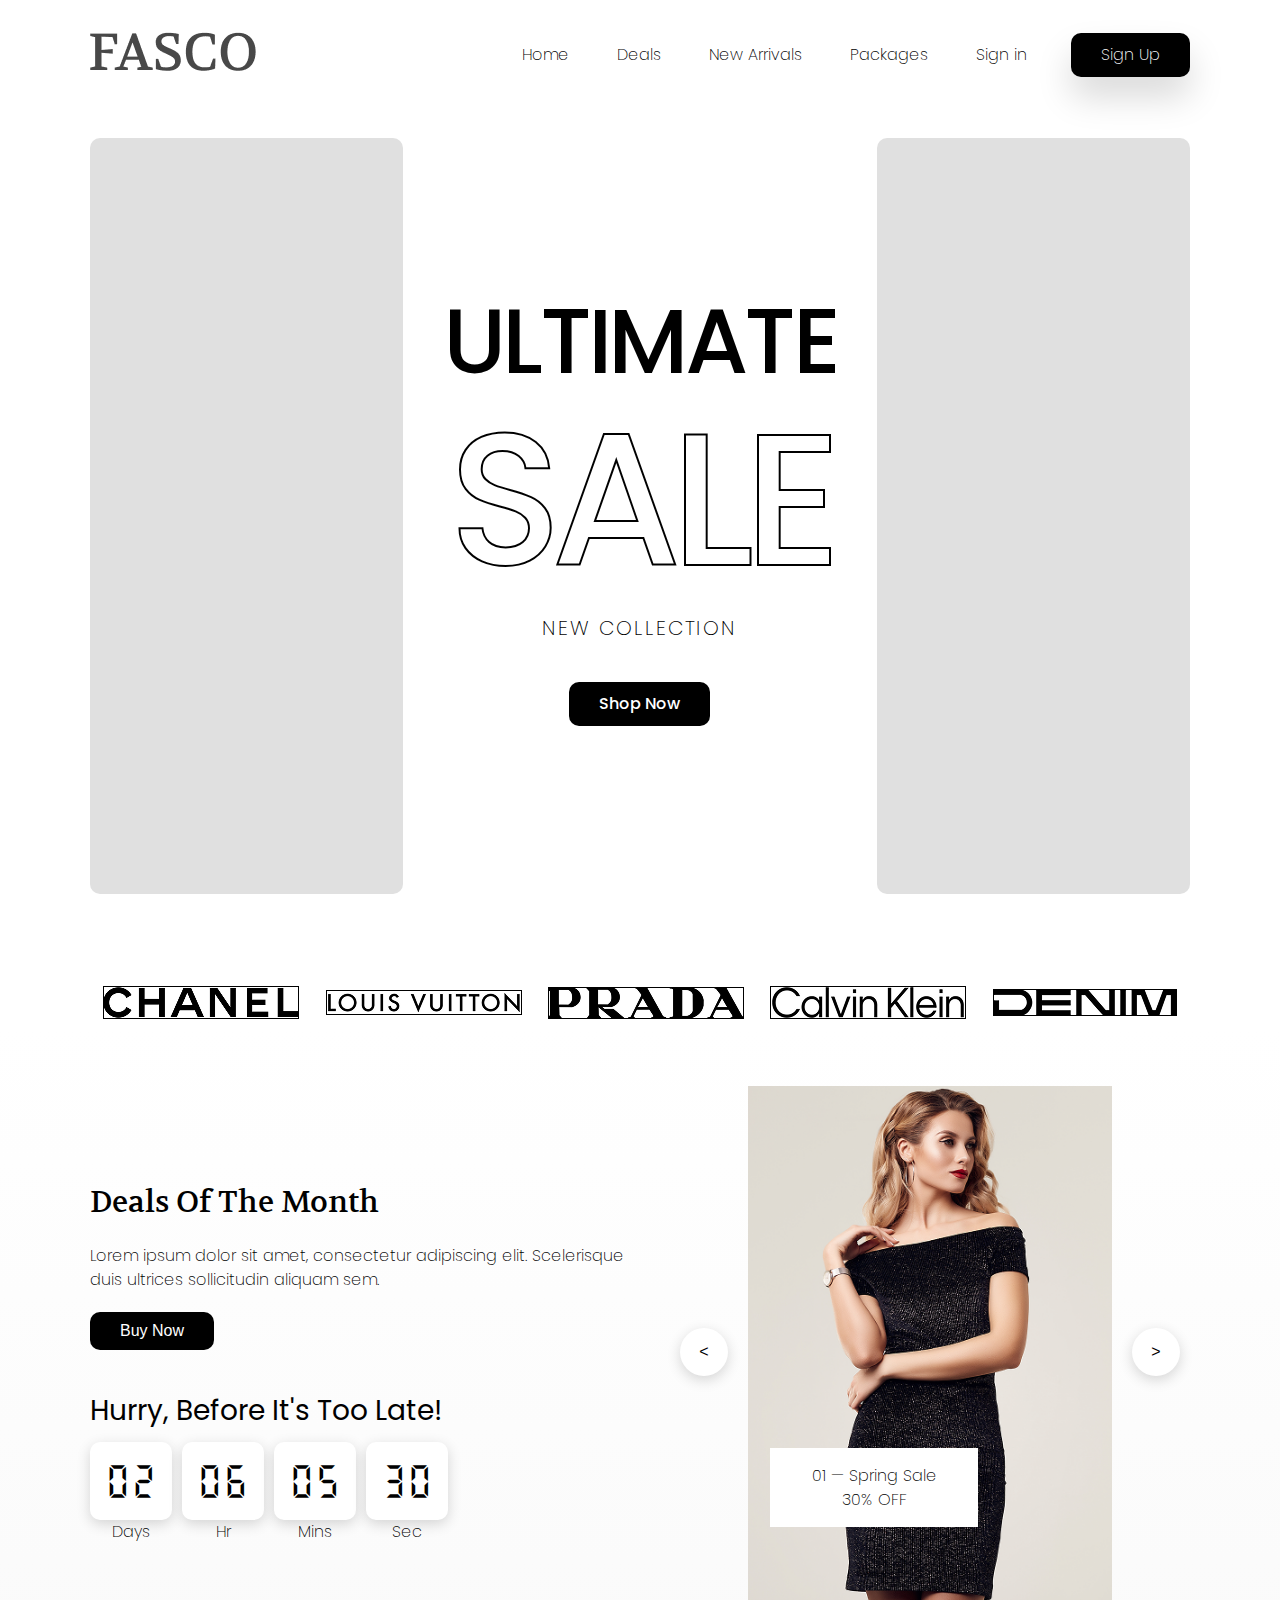
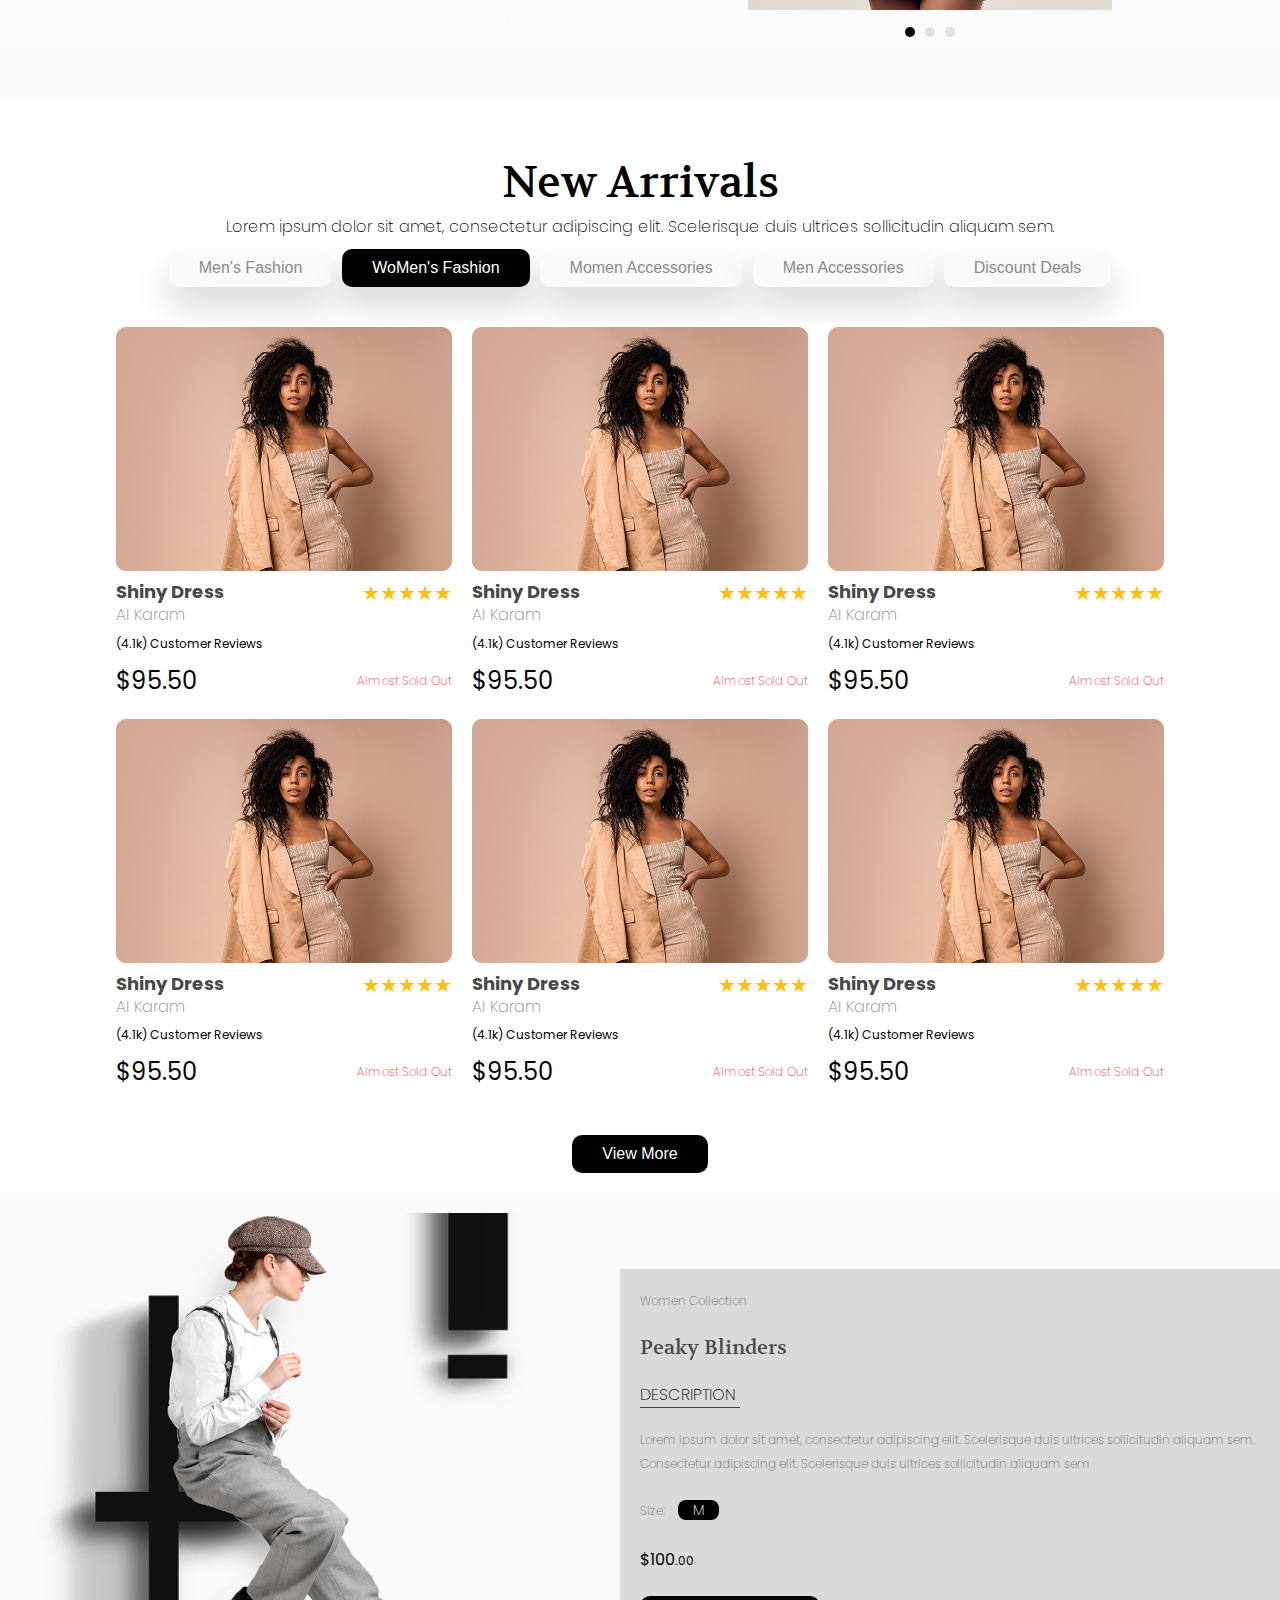
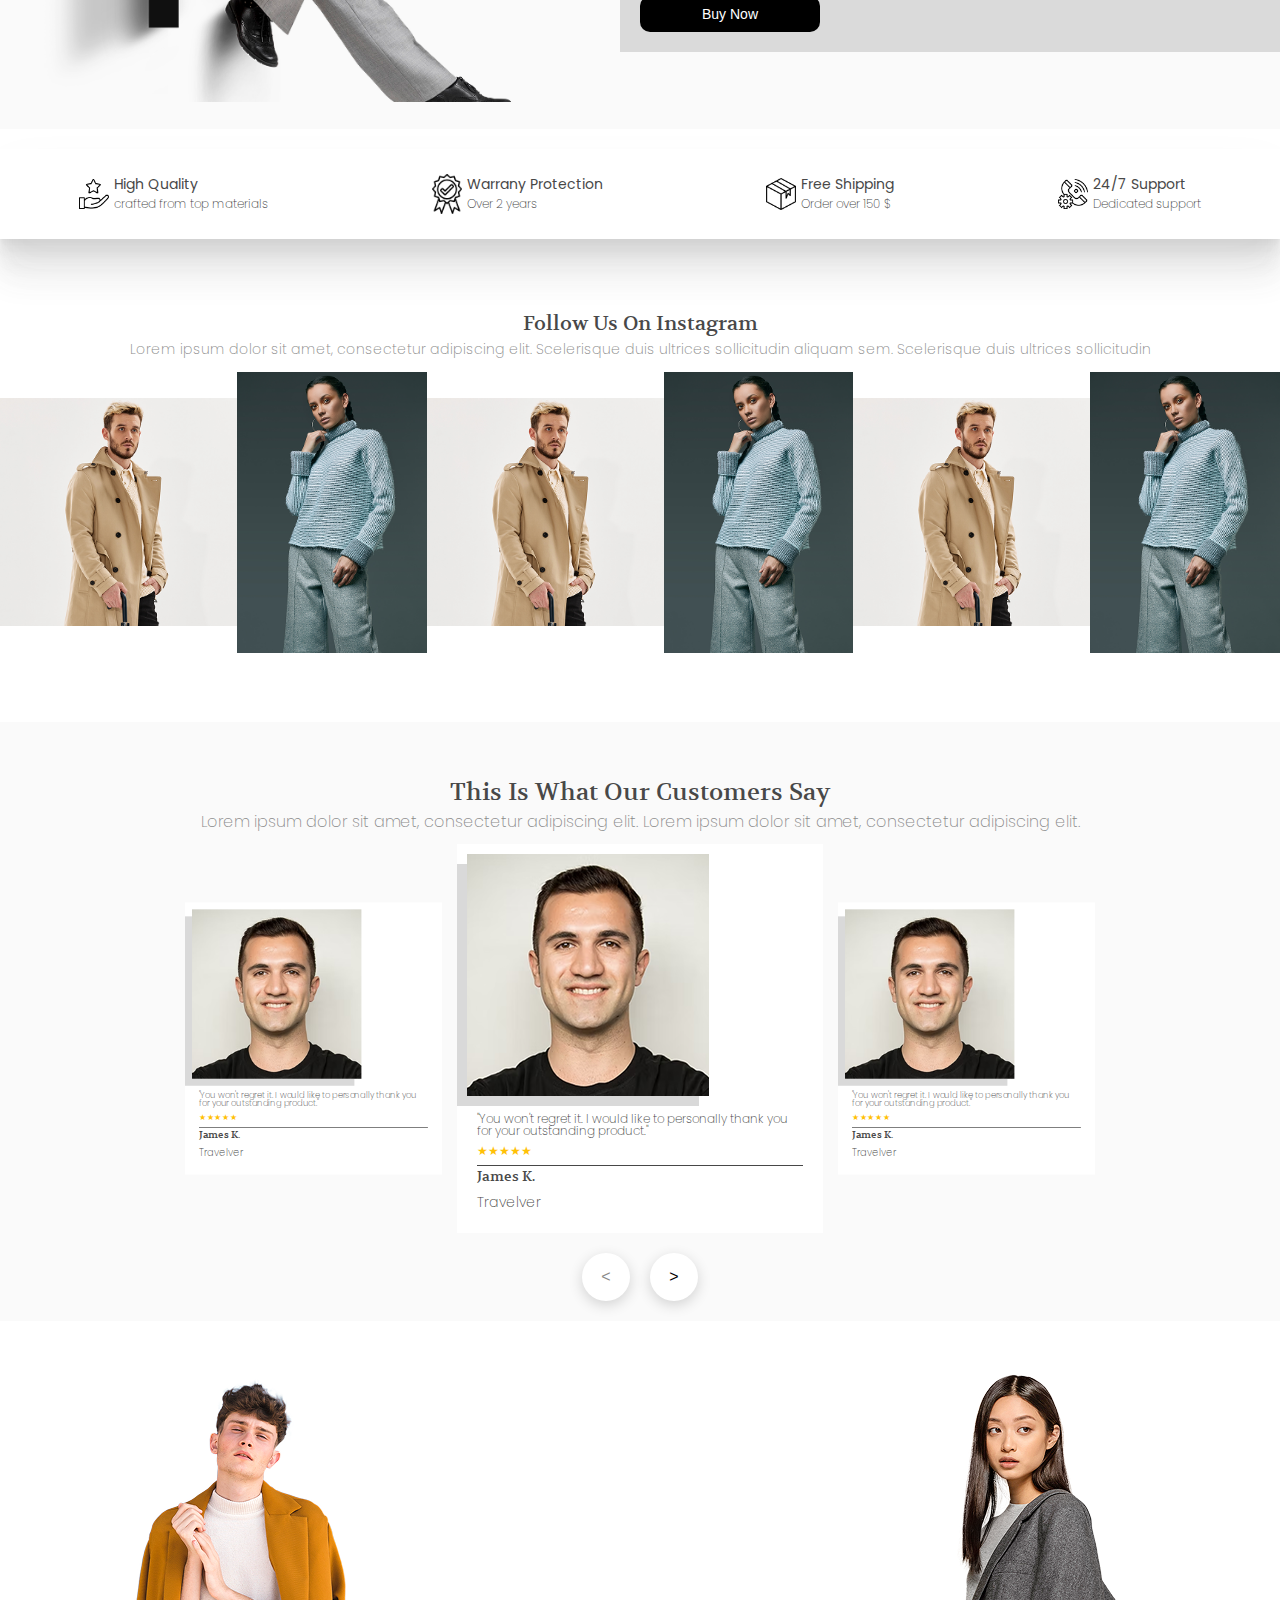
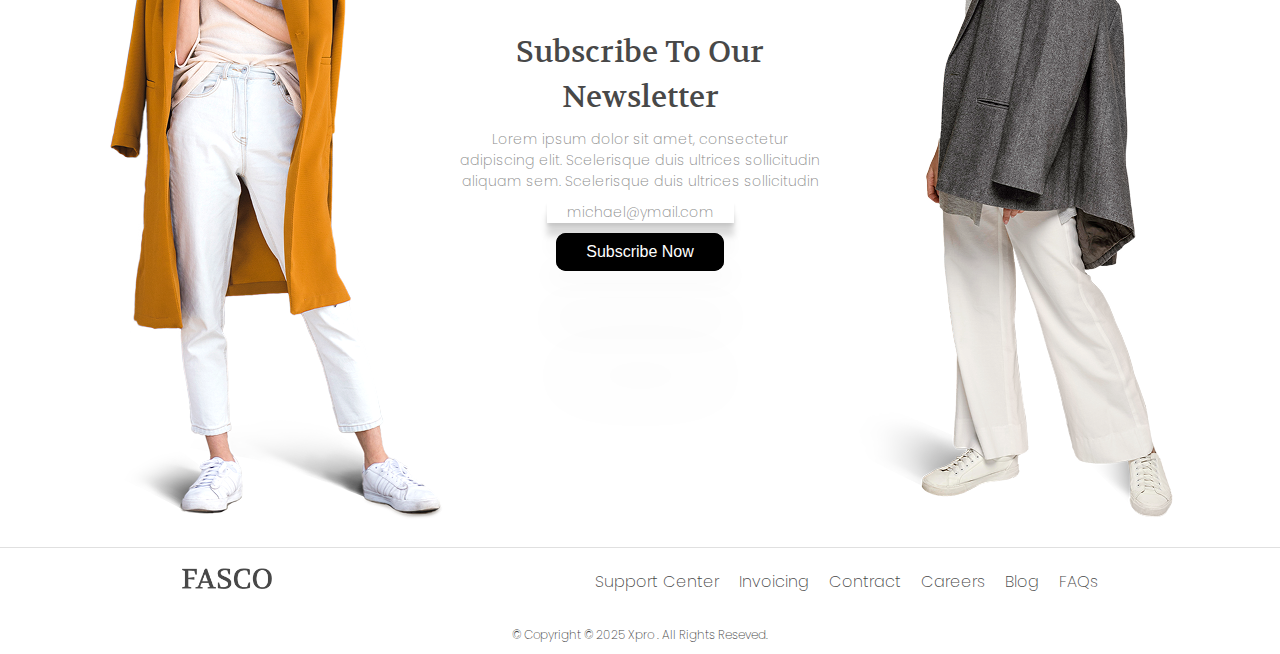
<file: index.html>
<!DOCTYPE html>
<html lang="en">
  <head>
    <meta charset="UTF-8" />
    <meta name="viewport" content="width=device-width, initial-scale=1.0" />
    <link rel="stylesheet" href="css/reset.css" />
    <link rel="stylesheet" href="css/base.css" />
    <link rel="stylesheet" href="css/index.css" />
    <link rel="preconnect" href="https://fonts.googleapis.com" />
    <link rel="preconnect" href="https://fonts.gstatic.com" crossorigin />
    <link
      href="https://fonts.googleapis.com/css2?family=Poppins:ital,wght@0,100;0,200;0,300;0,400;0,500;0,600;0,700;0,800;0,900;1,100;1,200;1,300;1,400;1,500;1,600;1,700;1,800;1,900&family=Volkhov:ital,wght@0,400;0,700;1,400;1,700&display=swap"
      rel="stylesheet"
    />
    <title>FASCO</title>
  </head>
  <body>
    <header>
      <div class="container">
        <nav aria-label="Main Navigation">
          <div class="logo">
            <a href="index.html">
              <picture>
                <!-- Small screens (up to 760px) -->
                <source
                  srcset="images/FASCO-small.png"
                  media="(max-width: 760px)"
                />

                <!-- Large screens-->
                <img src="images/FASCO.png" alt="FASCO Logo" />
              </picture>
            </a>
          </div>

          <ul>
            <li><a href="#home-section">Home</a></li>
            <li><a href="#deals-section">Deals</a></li>
            <li><a href="#new-arrivals-section">New Arrivals</a></li>
            <li><a href="#slide-section">Packages</a></li>
            <li><a href="sign-in.html">Sign in</a></li>
            <li><a href="index.html" class="sign-up">Sign Up</a></li>
          </ul>
        </nav>
      </div>
    </header>
    <main>
      <!-- Hero Section -->
      <section class="home-section" id="home-section">
        <div class="container hero">
          <div class="hero-image">
            <img src="images/hero-1.png" alt="Hero Image 1" />
          </div>
          <div class="hero-content">
            <img src="images/hero-3.png" alt="Hero Image 3" />
            <h1>ULTIMATE</h1>
            <h2>SALE</h2>
            <p>NEW COLLECTION</p>
            <a href="shop.html"> Shop Now </a>
            <img src="images/hero-4.png" alt="Hero Image 4" />
          </div>
          <div class="hero-image">
            <img src="images/hero-2.png" alt="Hero Image 2" />
          </div>
        </div>
      </section>

      <!-- Brand Logos Section -->
      <div class="container brand-logos">
        <div class="logo-item">
          <picture>
            <source
              srcset="images/brand-logo-1-small.png"
              media="(max-width: 760px)"
            />
            <img src="images/brand-logo-1.png" alt="Chanel Logo" />
          </picture>
        </div>
        <div class="logo-item">
          <picture>
            <source
              srcset="images/brand-logo-2-small.png"
              media="(max-width: 760px)"
            />
            <img src="images/brand-logo-2.png" alt="Louis Vuitton Logo" />
          </picture>
        </div>
        <div class="logo-item">
          <picture>
            <source
              srcset="images/brand-logo-3-small.png"
              media="(max-width: 760px)"
            />
            <img src="images/brand-logo-3.png" alt="Prada Logo" />
          </picture>
        </div>
        <div class="logo-item">
          <picture>
            <source
              srcset="images/brand-logo-4-small.png"
              media="(max-width: 760px)"
            />
            <img src="images/brand-logo-4.png" alt="Calvin Klein Logo" />
          </picture>
        </div>
        <div class="logo-item">
          <picture>
            <source
              srcset="images/brand-logo-5-small.png"
              media="(max-width: 760px)"
            />
            <img src="images/brand-logo-5.png" alt="Denim Logo" />
          </picture>
        </div>
      </div>

      <!-- Deals Section -->
      <section class="deals-section" id="deals-section">
        <div class="container deals">
          <div class="deal-content">
            <h2>Deals Of The Month</h2>
            <p>
              Lorem ipsum dolor sit amet, consectetur adipiscing elit.
              Scelerisque duis ultrices sollicitudin aliquam sem.
            </p>
            <button aria-label="Buy Now">Buy Now</button>
            <div class="countdown">
              <h3>Hurry, Before It's Too Late!</h3>
              <div class="time-units">
                <div class="time-unit">
                  <div><p>02</p></div>
                  <p>Days</p>
                </div>
                <div class="time-unit">
                  <div><p>06</p></div>
                  <p>Hr</p>
                </div>
                <div class="time-unit">
                  <div><p>05</p></div>
                  <p>Mins</p>
                </div>
                <div class="time-unit">
                  <div><p>30</p></div>
                  <p>Sec</p>
                </div>
              </div>
            </div>
          </div>
          <div class="deals-slide-show">
            <div class="deal-images">
              <button class="arrows" aria-label="Previous Deal">&lt;</button>
              <div class="deal-image">
                <picture>
                  <source
                    srcset="images/deals-1-small.png"
                    media="(max-width: 760px)"
                  />
                  <img src="images/deals-1.png" alt="Deal 1" />
                </picture>

                <div class="deal-discount">
                  <p>01 — Spring Sale</p>
                  <p>30% OFF</p>
                </div>
              </div>
              <button class="arrows" aria-label="Next Deal">&gt;</button>
            </div>
            <div class="radio-buttons">
              <input type="radio" name="deal" id="deal1" checked />
              <label for="deal1"></label>
              <input type="radio" name="deal" id="deal2" />
              <label for="deal2"></label>
              <input type="radio" name="deal" id="deal3" />
              <label for="deal3"></label>
            </div>
          </div>
        </div>
      </section>

      <!-- New Arrivals Section -->
      <section class="new-arrivals-section" id="new-arrivals-section">
        <div class="container arrivals">
          <div class="arrival-title">
            <h2>New Arrivals</h2>
            <p>
              Lorem ipsum dolor sit amet, consectetur adipiscing elit.
              Scelerisque duis ultrices sollicitudin aliquam sem.
            </p>
          </div>

          <div class="arrival-categories">
            <button class="category">Men's Fashion</button>
            <button class="category">WoMen's Fashion</button>
            <button class="category">Momen Accessories</button>
            <button class="category">Men Accessories</button>
            <button class="category">Discount Deals</button>
          </div>
          <div class="arrival-cards">
            <div class="arrival-card">
              <img src="images/arrival-1.png" alt="Arrival 1" />
              <div class="arrival-info">
                <div class="arrival-product">
                  <div>
                    <p class="product-name">Shiny Dress</p>
                    <p class="brand-name">AI Karam</p>
                  </div>
                  <div class="star-rating">
                    <span>★★★★★</span>
                  </div>
                </div>
                <p class="reviews">(4.1k) Customer Reviews</p>
                <div class="arrival-price">
                  <p class="price">$95.50</p>
                  <p class="stock-state">Almost Sold Out</p>
                </div>
              </div>
            </div>

            <div class="arrival-card">
              <img src="images/arrival-1.png" alt="Arrival 1" />
              <div class="arrival-info">
                <div class="arrival-product">
                  <div>
                    <p class="product-name">Shiny Dress</p>
                    <p class="brand-name">AI Karam</p>
                  </div>
                  <div class="star-rating">
                    <span>★★★★★</span>
                  </div>
                </div>
                <p class="reviews">(4.1k) Customer Reviews</p>
                <div class="arrival-price">
                  <p class="price">$95.50</p>
                  <p class="stock-state">Almost Sold Out</p>
                </div>
              </div>
            </div>

            <div class="arrival-card">
              <img src="images/arrival-1.png" alt="Arrival 1" />
              <div class="arrival-info">
                <div class="arrival-product">
                  <div>
                    <p class="product-name">Shiny Dress</p>
                    <p class="brand-name">AI Karam</p>
                  </div>
                  <div class="star-rating">
                    <span>★★★★★</span>
                  </div>
                </div>
                <p class="reviews">(4.1k) Customer Reviews</p>
                <div class="arrival-price">
                  <p class="price">$95.50</p>
                  <p class="stock-state">Almost Sold Out</p>
                </div>
              </div>
            </div>

            <div class="arrival-card">
              <img src="images/arrival-1.png" alt="Arrival 1" />
              <div class="arrival-info">
                <div class="arrival-product">
                  <div>
                    <p class="product-name">Shiny Dress</p>
                    <p class="brand-name">AI Karam</p>
                  </div>
                  <div class="star-rating">
                    <span>★★★★★</span>
                  </div>
                </div>
                <p class="reviews">(4.1k) Customer Reviews</p>
                <div class="arrival-price">
                  <p class="price">$95.50</p>
                  <p class="stock-state">Almost Sold Out</p>
                </div>
              </div>
            </div>

            <div class="arrival-card">
              <img src="images/arrival-1.png" alt="Arrival 1" />
              <div class="arrival-info">
                <div class="arrival-product">
                  <div>
                    <p class="product-name">Shiny Dress</p>
                    <p class="brand-name">AI Karam</p>
                  </div>
                  <div class="star-rating">
                    <span>★★★★★</span>
                  </div>
                </div>
                <p class="reviews">(4.1k) Customer Reviews</p>
                <div class="arrival-price">
                  <p class="price">$95.50</p>
                  <p class="stock-state">Almost Sold Out</p>
                </div>
              </div>
            </div>

            <div class="arrival-card">
              <img src="images/arrival-1.png" alt="Arrival 1" />
              <div class="arrival-info">
                <div class="arrival-product">
                  <div>
                    <p class="product-name">Shiny Dress</p>
                    <p class="brand-name">AI Karam</p>
                  </div>
                  <div class="star-rating">
                    <span>★★★★★</span>
                  </div>
                </div>
                <p class="reviews">(4.1k) Customer Reviews</p>
                <div class="arrival-price">
                  <p class="price">$95.50</p>
                  <p class="stock-state">Almost Sold Out</p>
                </div>
              </div>
            </div>
          </div>
          <div class="arrival-view-more">
            <button aria-label="View More">View More</button>
          </div>
        </div>
      </section>

      <!-- Slide -->
      <section class="slide-section" id="slide-section">
        <div class="slide">
          <div class="slide-image">
            <picture>
              <source
                srcset="images/slide-small.png"
                media="(max-width: 760px)"
              />
              <img src="images/slide.png" alt="Slide" />
            </picture>
          </div>
          <div class="slide-content">
            <p>Women Collection</p>
            <h2>Peaky Blinders</h2>
            <h3>DESCRIPTION</h3>
            <p>
              Lorem ipsum dolor sit amet, consectetur adipiscing elit.
              Scelerisque duis ultrices sollicitudin aliquam sem. Consectetur
              adipiscing elit. Scelerisque duis ultrices sollicitudin aliquam
              sem
            </p>
            <div class="slide-size">
              <p>Size: <span>M</span></p>
            </div>
            <div class="slide-price">
              <p><span>$100</span>.00</p>
            </div>
            <button>Buy Now</button>
          </div>
        </div>
      </section>

      <!-- Feature -->
      <!-- TODO change small logo -->
      <section class="feature-section">
        <div class="features">
          <div class="feature-item">
            <img src="images/feature-1.png" alt="Feature 1" />
            <div class="feature-info">
              <h3>High Quality</h3>
              <p>crafted from top materials</p>
            </div>
          </div>

          <div class="feature-item">
            <img src="images/feature-2.png" alt="Feature 2" />
            <div class="feature-info">
              <h3>Warrany Protection</h3>
              <p>Over 2 years</p>
            </div>
          </div>

          <div class="feature-item">
            <img src="images/feature-3.png" alt="Feature 3" />
            <div class="feature-info">
              <h3>Free Shipping</h3>
              <p>Order over 150 $</p>
            </div>
          </div>

          <div class="feature-item">
            <img src="images/feature-4.png" alt="Feature 4" />
            <div class="feature-info">
              <h3>24/7 Support</h3>
              <p>Dedicated support</p>
            </div>
          </div>
        </div>
      </section>

      <!-- Follow Us -->
      <section class="follow-us-section">
        <div class="follow">
          <div class="follow-title">
            <h2>Follow Us On Instagram</h2>
            <p>
              Lorem ipsum dolor sit amet, consectetur adipiscing elit.
              Scelerisque duis ultrices sollicitudin aliquam sem. Scelerisque
              duis ultrices sollicitudin
            </p>
          </div>

          <div class="follow-images">
            <div class="social-media">
              <img src="images/instagram-1.png" alt="Instagram 1" />
            </div>
            <div class="social-media">
              <img src="images/instagram-2.png" alt="Instagram 2" />
            </div>
            <div class="social-media">
              <img src="images/instagram-1.png" alt="Instagram 3" />
            </div>
            <div class="social-media">
              <img src="images/instagram-2.png" alt="Instagram 4" />
            </div>
            <div class="social-media">
              <img src="images/instagram-1.png" alt="Instagram 5" />
            </div>
            <div class="social-media">
              <img src="images/instagram-2.png" alt="Instagram 6" />
            </div>
          </div>
        </div>
      </section>

      <!-- Feedback -->
      <section class="feedback-section">
        <div class="container feedback">
          <div class="feedback-title">
            <h2>This Is What Our Customers Say</h2>
            <p>
              Lorem ipsum dolor sit amet, consectetur adipiscing elit. Lorem
              ipsum dolor sit amet, consectetur adipiscing elit.
            </p>
          </div>

          <div class="feedback-cards">
            <div class="feedback-card left-card">
              <div class="feedback-image">
                <img src="images/feedback-1.png" alt="Feedback 1" />
              </div>
              <div class="feedback-info">
                <p class="feedback-comment">
                  "You won't regret it. I would like to personally thank you for
                  your outstanding product."
                </p>
                <span>★★★★★</span>
                <p class="feedback-name">James K.</p>
                <p class="feedback-who">Travelver</p>
              </div>
            </div>

            <div class="feedback-card middle-card">
              <div class="feedback-image">
                <img src="images/feedback-1.png" alt="Feedback 1" />
              </div>
              <div class="feedback-info">
                <p class="feedback-comment">
                  "You won't regret it. I would like to personally thank you for
                  your outstanding product."
                </p>
                <span>★★★★★</span>
                <p class="feedback-name">James K.</p>
                <p class="feedback-who">Travelver</p>
              </div>
            </div>

            <div class="feedback-card right-card">
              <div class="feedback-image">
                <img src="images/feedback-1.png" alt="Feedback 1" />
              </div>
              <div class="feedback-info">
                <p class="feedback-comment">
                  "You won't regret it. I would like to personally thank you for
                  your outstanding product."
                </p>
                <span>★★★★★</span>
                <p class="feedback-name">James K.</p>
                <p class="feedback-who">Travelver</p>
              </div>
            </div>
          </div>

          <div class="feedback-arrows">
            <button class="arrow" aria-label="Previous Feedback">&lt;</button>
            <button class="arrow" aria-label="Next Feedback">&gt;</button>
          </div>
        </div>
      </section>

      <!-- Subscribe -->
      <section class="subscribe-section">
        <div class="container subscribe">
          <div class="subscribe-image">
            <picture>
              <source
                srcset="images/subscribe-1-small.png"
                media="(max-width: 760px)"
              />
              <img src="images/subscribe-1.png" alt="Subscribe Image 1" />
            </picture>
          </div>
          <div class="subscribe-content">
            <h2>Subscribe To Our Newsletter</h2>
            <p>
              Lorem ipsum dolor sit amet, consectetur adipiscing elit.
              Scelerisque duis ultrices sollicitudin aliquam sem. Scelerisque
              duis ultrices sollicitudin
            </p>
            <div class="subscribe-email">
              <p>michael@ymail.com</p>
            </div>
            <div class="subscribe-button">
              <button aria-label="Subscribe Now">Subscribe Now</button>
            </div>
          </div>
          <div class="subscribe-image">
            <picture>
              <source
                srcset="images/subscribe-2-small.png"
                media="(max-width: 760px)"
              />
              <img src="images/subscribe-2.png" alt="Subscribe Image 2" />
            </picture>
          </div>
        </div>
      </section>

      <!-- Footer -->
      <footer>
        <div class="footer-top">
          <div class="footer-logo">
            <img src="images/FASCO.png" alt="Logo" />
          </div>
          <div class="footer-links">
            <ul>
              <li><a href="#">Support Center</a></li>
              <li><a href="#">Invoicing</a></li>
              <li><a href="#">Contract</a></li>
              <li><a href="#">Careers</a></li>
              <li><a href="#">Blog</a></li>
              <li><a href="#">FAQs</a></li>
            </ul>
          </div>
        </div>
        <div class="footer-bottom">
          <p>&copy; Copyright © 2025 Xpro . All Rights Reseved.</p>
        </div>
      </footer>
    </main>
  </body>
</html>
</file>
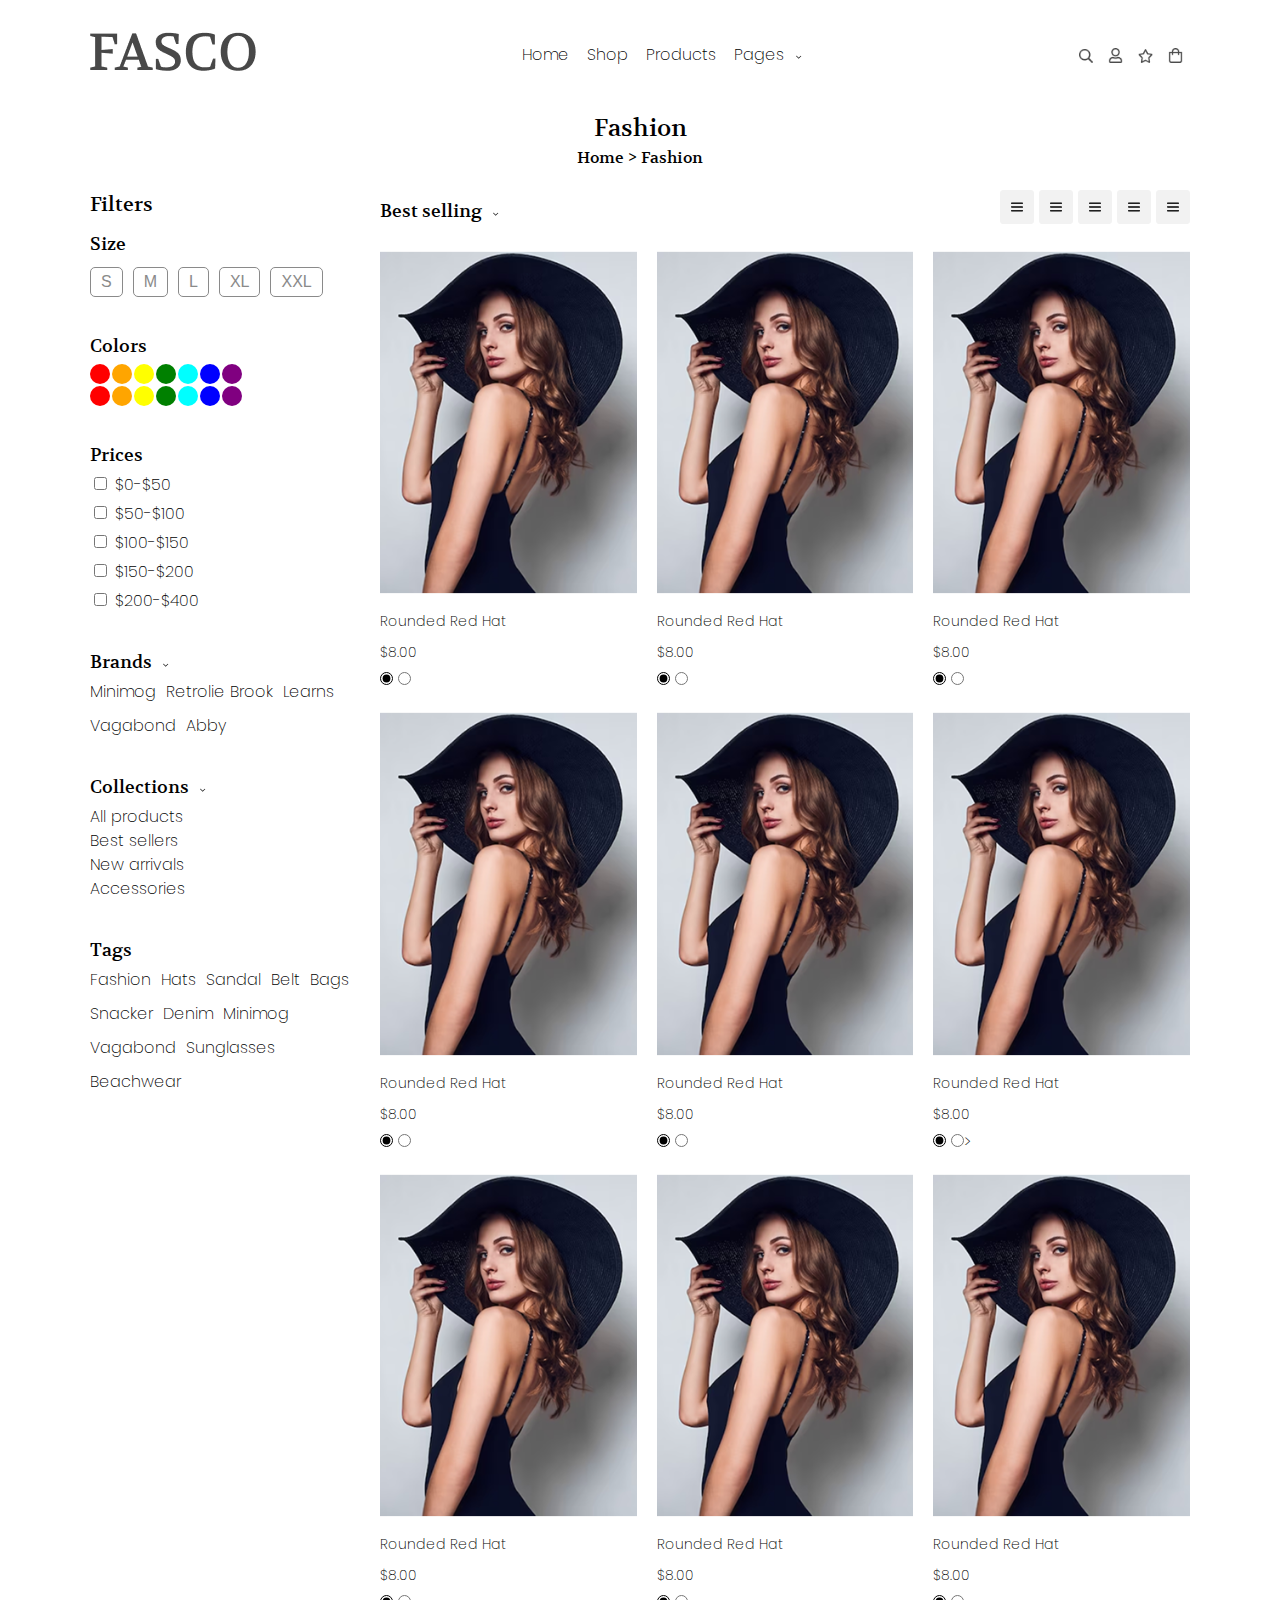
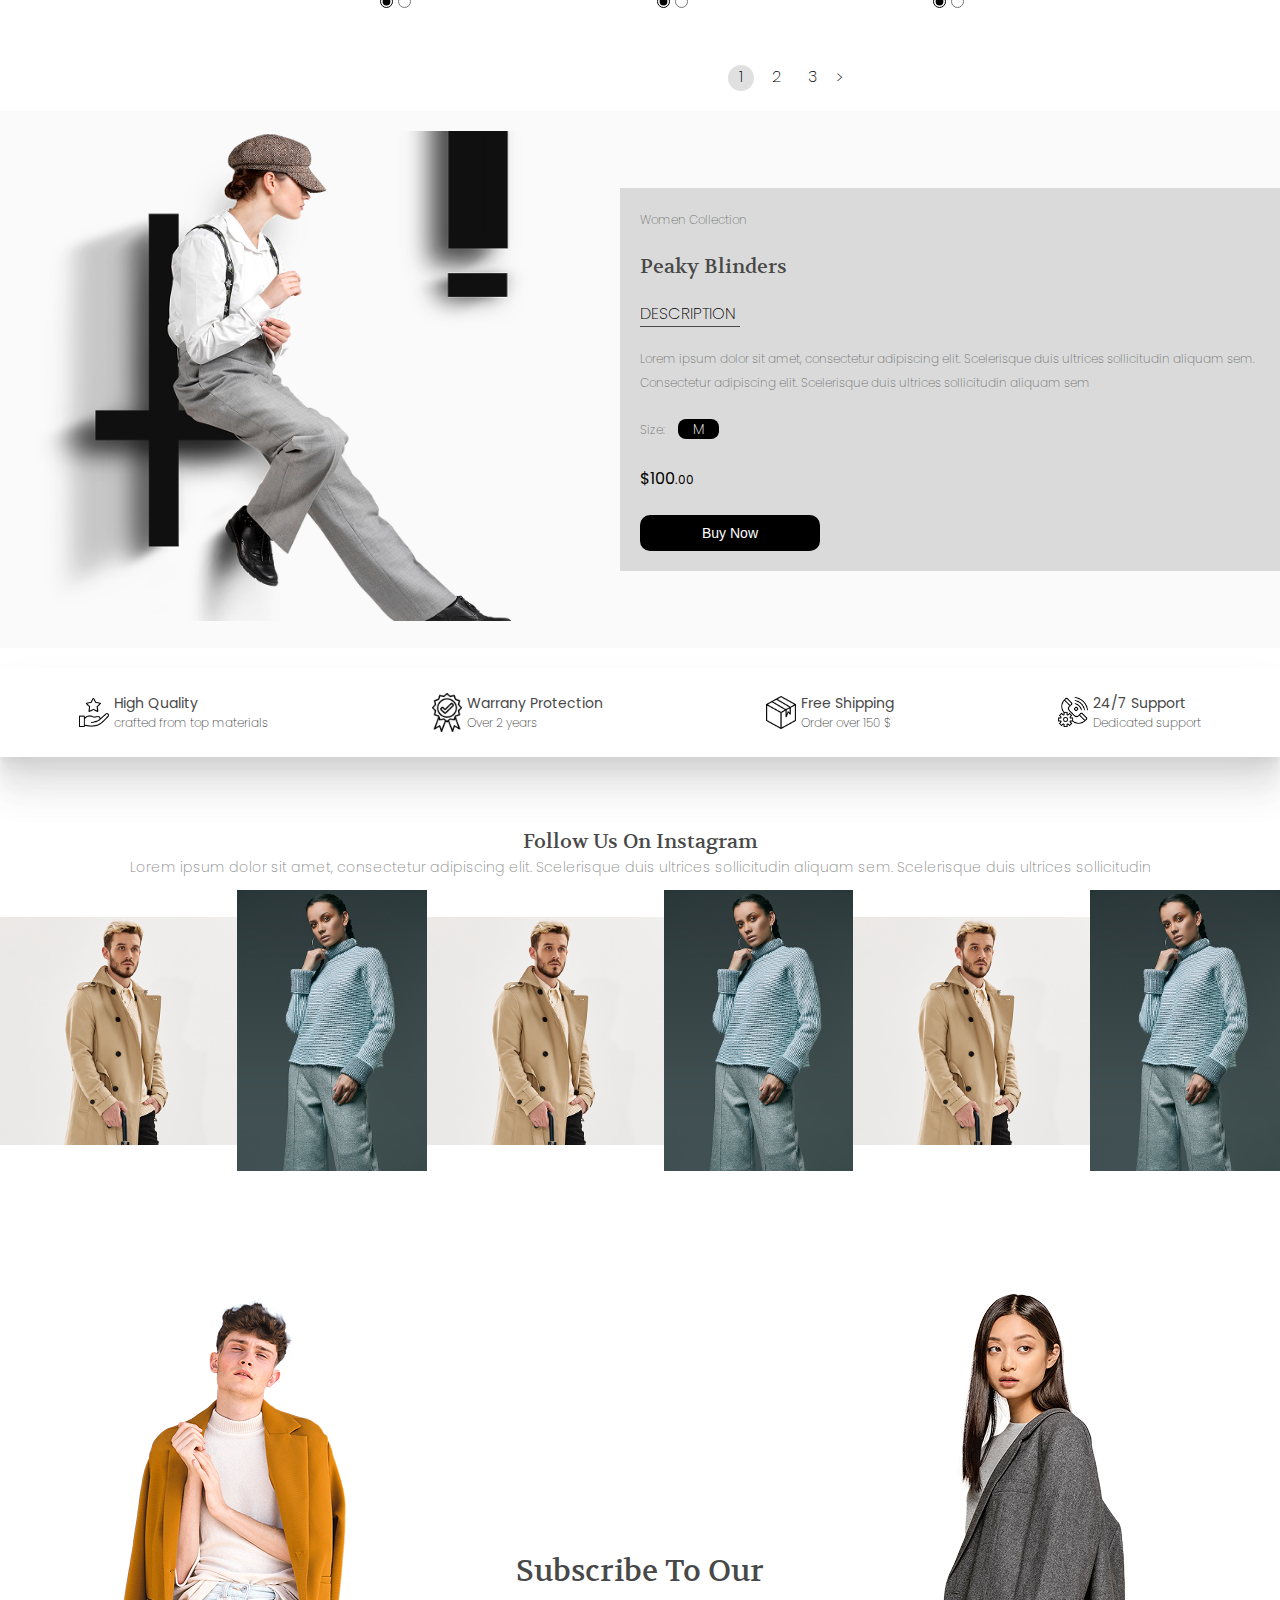
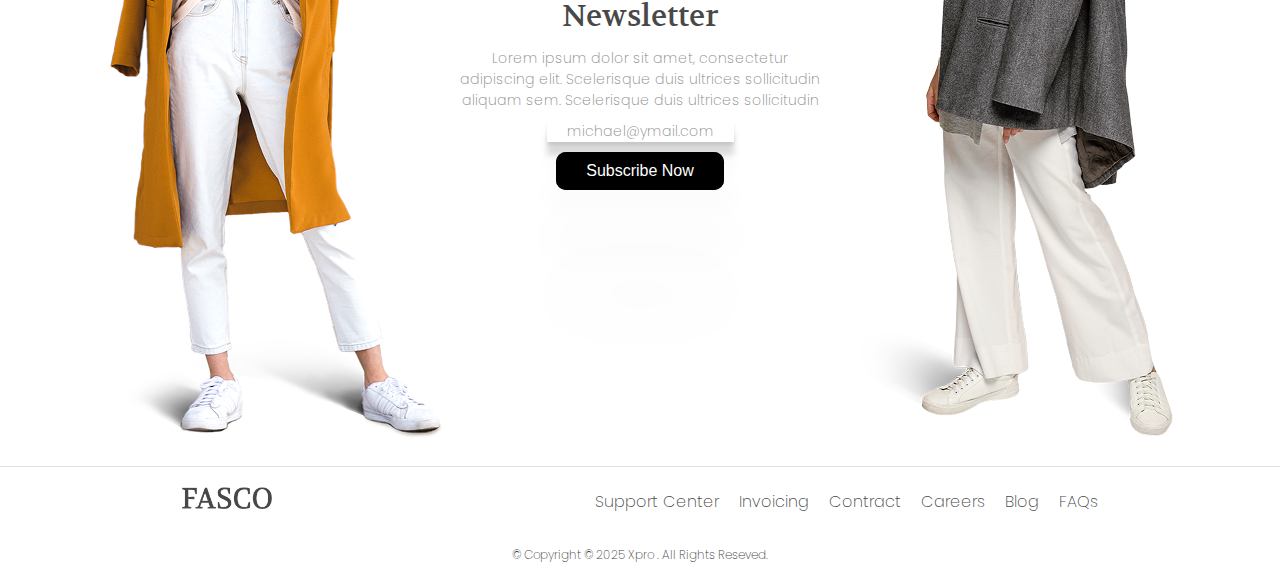
<file: shop.html>
<!DOCTYPE html>
<html lang="en">
  <head>
    <meta charset="UTF-8" />
    <meta name="viewport" content="width=device-width, initial-scale=1.0" />
    <link rel="stylesheet" href="css/reset.css" />
    <link rel="stylesheet" href="css/base.css" />
    <link rel="stylesheet" href="css/shop.css" />
    <link rel="preconnect" href="https://fonts.googleapis.com" />
    <link rel="preconnect" href="https://fonts.gstatic.com" crossorigin />
    <link
      href="https://fonts.googleapis.com/css2?family=Poppins:ital,wght@0,100;0,200;0,300;0,400;0,500;0,600;0,700;0,800;0,900;1,100;1,200;1,300;1,400;1,500;1,600;1,700;1,800;1,900&family=Volkhov:ital,wght@0,400;0,700;1,400;1,700&display=swap"
      rel="stylesheet"
    />
    <title>FASCO</title>
  </head>
  <body>
    <header>
      <div class="container">
        <nav role="navigation" aria-label="Main Navigation">
          <div class="logo">
            <a href="index.html">
              <picture>
                <!-- Small screens (up to 760px) -->
                <source
                  srcset="images/FASCO-small.png"
                  media="(max-width: 760px)"
                />

                <img src="images/FASCO.png" alt="FASCO Logo" />
              </picture>
            </a>
          </div>
          <ul class="links">
            <li><a href="index.html">Home</a></li>
            <li><a href="#" class="shop">Shop</a></li>
            <li><a href="#products-section">Products</a></li>
            <li>
              <a href="#"
                >Pages<img src="images/arrow-down.png" alt="down arrow"
              /></a>
            </li>
          </ul>
          <!-- icons -->
          <ul class="toolbar" aria-label="Shopping toolbar">
            <li>
              <img src="images/shop-icon-1.png" alt="shop-icon-1" />
            </li>
            <li>
              <img src="images/shop-icon-2.png" alt="shop-icon-2" />
            </li>
            <li>
              <img src="images/shop-icon-3.png" alt="shop-icon-3" />
            </li>
            <li>
              <img src="images/shop-icon-4.png" alt="shop-icon-4" />
            </li>
          </ul>
        </nav>
      </div>
    </header>

    <main>
      <!-- Title -->
      <section class="title-section container" id="title-section">
        <div>
          <h2>Fashion</h2>
          <p>Home > Fashion</p>
        </div>
      </section>

      <!-- Products -->
      <div class="container main-section" id="products-section">
        <!-- Filters -->
        <aside class="sidebar" role="search">
          <h1>Filters</h1>
          <div class="filter-section">
            <h2>Size</h2>
            <div class="size-buttons">
              <button aria-label="Small size">S</button>
              <button aria-label="Medium size">M</button>
              <button aria-label="Large size">L</button>
              <button aria-label="Extra Large size">XL</button>
              <button aria-label="Double Extra Large size">XXL</button>
            </div>
          </div>

          <div class="filter-section">
            <h2>Colors</h2>
            <div class="color-swatches">
              <div class="swatch" style="background-color: red"></div>
              <div class="swatch" style="background-color: orange"></div>
              <div class="swatch" style="background-color: yellow"></div>
              <div class="swatch" style="background-color: green"></div>
              <div class="swatch" style="background-color: cyan"></div>
              <div class="swatch" style="background-color: blue"></div>
              <div class="swatch" style="background-color: purple"></div>
              <div class="swatch" style="background-color: red"></div>
              <div class="swatch" style="background-color: orange"></div>
              <div class="swatch" style="background-color: yellow"></div>
              <div class="swatch" style="background-color: green"></div>
              <div class="swatch" style="background-color: cyan"></div>
              <div class="swatch" style="background-color: blue"></div>
              <div class="swatch" style="background-color: purple"></div>
            </div>
          </div>

          <div class="filter-section">
            <h2>Prices</h2>
            <label><input type="checkbox" /> $0-$50</label>
            <label><input type="checkbox" /> $50-$100</label>
            <label><input type="checkbox" /> $100-$150</label>
            <label><input type="checkbox" /> $150-$200</label>
            <label><input type="checkbox" /> $200-$400</label>
          </div>

          <div class="filter-section">
            <h2>Brands <img src="images/arrow-down.png" alt="down arrow" /></h2>
            <div class="brand-filter">
              <ul>
                <li>Minimog</li>
                <li>Retrolie Brook</li>
                <li>Learns</li>
                <li>Vagabond</li>
                <li>Abby</li>
              </ul>
            </div>
          </div>

          <div class="filter-section">
            <h2>
              Collections <img src="images/arrow-down.png" alt="down arrow" />
            </h2>
            <ul>
              <li>All products</li>
              <li>Best sellers</li>
              <li>New arrivals</li>
              <li>Accessories</li>
            </ul>
          </div>

          <div class="filter-section">
            <h2>Tags</h2>
            <div class="tags">
              <span class="tag">Fashion</span>
              <span class="tag">Hats</span>
              <span class="tag">Sandal</span>
              <span class="tag">Belt</span>
              <span class="tag">Bags</span>
              <span class="tag">Snacker</span>
              <span class="tag">Denim</span>
              <span class="tag">Minimog</span>
              <span class="tag">Vagabond</span>
              <span class="tag">Sunglasses</span>
              <span class="tag">Beachwear</span>
            </div>
          </div>
        </aside>

        <section class="products" aria-label="Products">
          <div class="section-header">
            <h2>
              Best selling <img src="images/arrow-down.png" alt="down arrow" />
            </h2>
            <div class="grid-icons">
              <img src="images/view-button.png" alt="view-button" />
              <img src="images/view-button.png" alt="view-button" />
              <img src="images/view-button.png" alt="view-button" />
              <img src="images/view-button.png" alt="view-button" />
              <img src="images/view-button.png" alt="view-button" />
            </div>
          </div>

          <!-- Product Grid -->
          <div class="section-header"></div>
          <div class="product-grid">
            <div class="product-card">
              <img src="images/product-1.jpg.png" alt="Rounded Red Hat" />
              <h3>Rounded Red Hat</h3>
              <p>$8.00</p>
              <div class="color-options">
                <input
                  type="radio"
                  id="group1-option1"
                  value="option1"
                  name="group1"
                  checked
                />
                <input
                  type="radio"
                  id="group1-option2"
                  value="option2"
                  name="group1"
                />
              </div>
            </div>

            <div class="product-card">
              <img src="images/product-1.jpg.png" alt="Rounded Red Hat" />
              <h3>Rounded Red Hat</h3>
              <p>$8.00</p>
              <div class="color-options">
                <input
                  type="radio"
                  id="group2-option1"
                  value="option1"
                  name="group2"
                  checked
                />
                <input
                  type="radio"
                  id="group2-option2"
                  value="option2"
                  name="group2"
                />
              </div>
            </div>

            <div class="product-card">
              <img src="images/product-1.jpg.png" alt="Rounded Red Hat" />
              <h3>Rounded Red Hat</h3>
              <p>$8.00</p>
              <div class="color-options">
                <input
                  type="radio"
                  id="group3-option1"
                  value="option1"
                  name="group3"
                  checked
                />
                <input
                  type="radio"
                  id="group3-option2"
                  value="option2"
                  name="group3"
                />
              </div>
            </div>

            <div class="product-card">
              <img src="images/product-1.jpg.png" alt="Rounded Red Hat" />
              <h3>Rounded Red Hat</h3>
              <p>$8.00</p>
              <div class="color-options">
                <input
                  type="radio"
                  id="group4-option1"
                  value="option1"
                  name="group4"
                  checked
                />
                <input
                  type="radio"
                  id="group4-option2"
                  value="option2"
                  name="group4"
                />
              </div>
            </div>
            <div class="product-card">
              <img src="images/product-1.jpg.png" alt="Rounded Red Hat" />
              <h3>Rounded Red Hat</h3>
              <p>$8.00</p>
              <div class="color-options">
                <input
                  type="radio"
                  id="group5-option1"
                  value="option1"
                  name="group5"
                  checked
                />
                <input
                  type="radio"
                  id="group5-option2"
                  value="option2"
                  name="group5"
                />
              </div>
            </div>

            <div class="product-card">
              <img src="images/product-1.jpg.png" alt="Rounded Red Hat" />
              <h3>Rounded Red Hat</h3>
              <p>$8.00</p>
              <div class="color-options">
                <input
                  type="radio"
                  id="group6-option1"
                  value="option1"
                  name="group6"
                  checked
                />
                <input
                  type="radio"
                  id="group6-option2"
                  value="option2"
                  name="group6"
                />>
              </div>
            </div>
            <div class="product-card">
              <img src="images/product-1.jpg.png" alt="Rounded Red Hat" />
              <h3>Rounded Red Hat</h3>
              <p>$8.00</p>
              <div class="color-options">
                <input
                  type="radio"
                  id="group7-option1"
                  value="option1"
                  name="group7"
                  checked
                />
                <input
                  type="radio"
                  id="group7-option2"
                  value="option2"
                  name="group7"
                />
              </div>
            </div>

            <div class="product-card">
              <img src="images/product-1.jpg.png" alt="Rounded Red Hat" />
              <h3>Rounded Red Hat</h3>
              <p>$8.00</p>
              <div class="color-options">
                <input
                  type="radio"
                  id="group8-option1"
                  value="option1"
                  name="group8"
                  checked
                />
                <input
                  type="radio"
                  id="group8-option2"
                  value="option2"
                  name="group8"
                />
              </div>
            </div>
            <div class="product-card">
              <img src="images/product-1.jpg.png" alt="Rounded Red Hat" />
              <h3>Rounded Red Hat</h3>
              <p>$8.00</p>
              <div class="color-options">
                <input
                  type="radio"
                  id="group9-option1"
                  value="option1"
                  name="group9"
                  checked
                />
                <input
                  type="radio"
                  id="group9-option2"
                  value="option2"
                  name="group9"
                />
              </div>
            </div>
          </div>

          <div class="page">
            <ul>
              <li><a href="#" class="page-number active">1</a></li>
              <li><a href="#" class="page-number">2</a></li>
              <li><a href="#" class="page-number">3</a></li>
              <li><a href="#">&gt;</a></li>
            </ul>
          </div>
        </section>
      </div>

      <!-- Slide -->
      <section class="slide-section" id="slide-section">
        <div class="slide">
          <div class="slide-image">
            <picture>
              <source
                srcset="images/slide-small.png"
                media="(max-width: 760px)"
              />
              <img src="images/slide.png" alt="Slide" />
            </picture>
          </div>
          <div class="slide-content">
            <p>Women Collection</p>
            <h2>Peaky Blinders</h2>
            <h3>DESCRIPTION</h3>
            <p>
              Lorem ipsum dolor sit amet, consectetur adipiscing elit.
              Scelerisque duis ultrices sollicitudin aliquam sem. Consectetur
              adipiscing elit. Scelerisque duis ultrices sollicitudin aliquam
              sem
            </p>
            <div class="slide-size">
              <p>Size: <span>M</span></p>
            </div>
            <div class="slide-price">
              <p><span>$100</span>.00</p>
            </div>
            <button>Buy Now</button>
          </div>
        </div>
      </section>

      <!-- Feature -->
      <section class="feature-section">
        <div class="features">
          <div class="feature-item">
            <img src="images/feature-1.png" alt="Feature 1" />
            <div class="feature-info">
              <h3>High Quality</h3>
              <p>crafted from top materials</p>
            </div>
          </div>

          <div class="feature-item">
            <img src="images/feature-2.png" alt="Feature 2" />
            <div class="feature-info">
              <h3>Warrany Protection</h3>
              <p>Over 2 years</p>
            </div>
          </div>

          <div class="feature-item">
            <img src="images/feature-3.png" alt="Feature 3" />
            <div class="feature-info">
              <h3>Free Shipping</h3>
              <p>Order over 150 $</p>
            </div>
          </div>

          <div class="feature-item">
            <img src="images/feature-4.png" alt="Feature 4" />
            <div class="feature-info">
              <h3>24/7 Support</h3>
              <p>Dedicated support</p>
            </div>
          </div>
        </div>
      </section>

      <!-- Follow Us -->
      <section class="follow-us-section">
        <div class="follow">
          <div class="follow-title">
            <h2>Follow Us On Instagram</h2>
            <p>
              Lorem ipsum dolor sit amet, consectetur adipiscing elit.
              Scelerisque duis ultrices sollicitudin aliquam sem. Scelerisque
              duis ultrices sollicitudin
            </p>
          </div>

          <div class="follow-images">
            <div class="social-media">
              <img src="images/instagram-1.png" alt="Instagram 1" />
            </div>
            <div class="social-media">
              <img src="images/instagram-2.png" alt="Instagram 2" />
            </div>
            <div class="social-media">
              <img src="images/instagram-1.png" alt="Instagram 3" />
            </div>
            <div class="social-media">
              <img src="images/instagram-2.png" alt="Instagram 4" />
            </div>
            <div class="social-media">
              <img src="images/instagram-1.png" alt="Instagram 5" />
            </div>
            <div class="social-media">
              <img src="images/instagram-2.png" alt="Instagram 6" />
            </div>
          </div>
        </div>
      </section>

      <!-- Subscribe -->
      <section class="subscribe-section">
        <div class="container subscribe">
          <div class="subscribe-image">
            <picture>
              <source
                srcset="images/subscribe-1-small.png"
                media="(max-width: 760px)"
              />
              <img src="images/subscribe-1.png" alt="Subscribe Image 1" />
            </picture>
          </div>
          <div class="subscribe-content">
            <h2>Subscribe To Our Newsletter</h2>
            <p>
              Lorem ipsum dolor sit amet, consectetur adipiscing elit.
              Scelerisque duis ultrices sollicitudin aliquam sem. Scelerisque
              duis ultrices sollicitudin
            </p>
            <div class="subscribe-email">
              <p>michael@ymail.com</p>
            </div>
            <div class="subscribe-button">
              <button aria-label="Subscribe Now">Subscribe Now</button>
            </div>
          </div>
          <div class="subscribe-image">
            <picture>
              <source
                srcset="images/subscribe-2-small.png"
                media="(max-width: 760px)"
              />
              <img src="images/subscribe-2.png" alt="Subscribe Image 2" />
            </picture>
          </div>
        </div>
      </section>

      <!-- Footer -->
      <footer>
        <div class="footer-top">
          <div class="footer-logo">
            <img src="images/FASCO.png" alt="Logo" />
          </div>
          <div class="footer-links">
            <ul>
              <li><a href="#">Support Center</a></li>
              <li><a href="#">Invoicing</a></li>
              <li><a href="#">Contract</a></li>
              <li><a href="#">Careers</a></li>
              <li><a href="#">Blog</a></li>
              <li><a href="#">FAQs</a></li>
            </ul>
          </div>
        </div>
        <div class="footer-bottom">
          <p>&copy; Copyright © 2025 Xpro . All Rights Reseved.</p>
        </div>
      </footer>
    </main>
  </body>
</html>
</file>
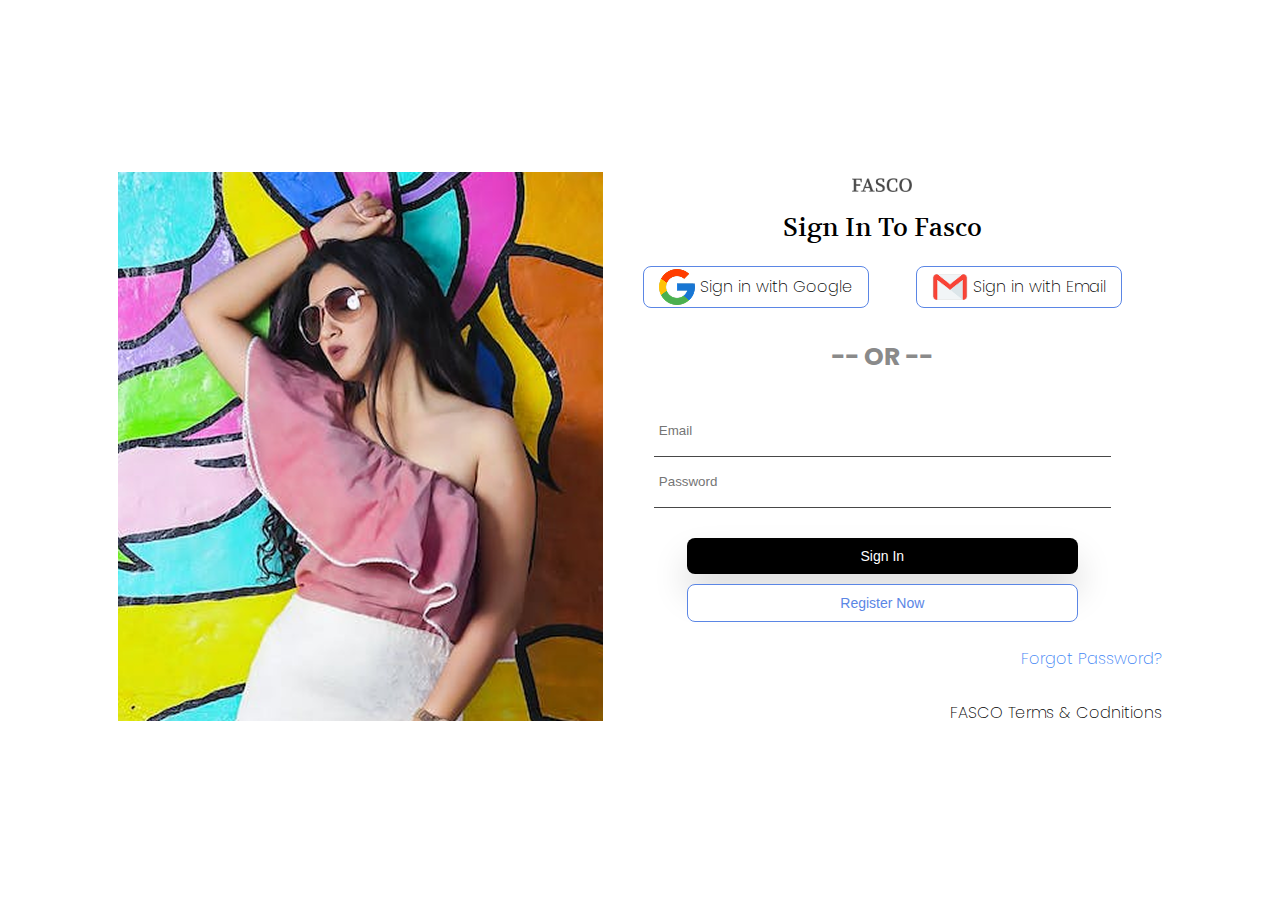
<file: sign-in.html>
<!DOCTYPE html>
<html lang="en">
  <head>
    <meta charset="UTF-8" />
    <meta name="viewport" content="width=device-width, initial-scale=1.0" />
    <link rel="stylesheet" href="css/reset.css" />
    <link rel="stylesheet" href="css/base.css" />
    <link rel="stylesheet" href="css/sign-in.css" />
    <link rel="preconnect" href="https://fonts.googleapis.com" />
    <link rel="preconnect" href="https://fonts.gstatic.com" crossorigin />
    <link
      href="https://fonts.googleapis.com/css2?family=Poppins:ital,wght@0,100;0,200;0,300;0,400;0,500;0,600;0,700;0,800;0,900;1,100;1,200;1,300;1,400;1,500;1,600;1,700;1,800;1,900&family=Volkhov:ital,wght@0,400;0,700;1,400;1,700&display=swap"
      rel="stylesheet"
    />
    <title>FASCO - Sign In</title>
  </head>
  <body>
    <main role="main">
      <div class="sign-in">
        <div class="image-section">
          <picture>
            <source
              srcset="images/sign-in-small.png"
              media="(max-width: 760px)"
            />

            <img
              src="images/sign-in.png"
              alt="Login Image"
              class="signin-img"
            />
          </picture>
        </div>
        <div class="form-section">
          <div class="form-title">
            <a href="/index.html">
              <img src="images/FASCO.png" alt="Logo" class="sign-logo" />
            </a>
            <h2>Sign In To Fasco</h2>
          </div>

          <div class="sign-in-options">
            <div class="google-btn">
              <img src="images/sign-in-google.png" alt="Google logo" />
              <p>Sign in with Google</p>
            </div>
            <div class="email-btn">
              <img src="images/sign-in-mail.png" alt="Email logo" />
              <p>Sign in with Email</p>
            </div>
          </div>

          <p class="or-text">-- OR --</p>

          <form action="/sign-in.html" method="POST" role="form">
            <input type="email" placeholder="Email" required />
            <input type="password" placeholder="Password" required />
            <button type="submit" class="signin-btn">Sign In</button>
            <button type="button" class="register-btn">Register Now</button>
          </form>

          <a href="#" class="forgot-password">Forgot Password?</a>
          <p class="terms">FASCO Terms & Codnitions</p>
        </div>
      </div>
    </main>
  </body>
</html>
</file>
<file: css/base.css>
:root {
  --black-color: #000;
  --white-color: #fff;
  --secondary-black: #484848;
  --grey-color: #8a8a8a;
  --secondary-grey: #767676;
  --third-grey: #fafafa;
  --forth-grey: #e0e0e0;
  --yellow: #ffc107;
  --red: #ff4646;
  --blue: #5b86e5;
  --secondary-blue: #4285f4;
}

@font-face {
  font-family: "Digital Numbers Regular";
  font-style: normal;
  font-weight: normal;
  src: local("Digital Numbers Regular"),
    url("../fonts/DigitalNumbers-Regular.woff") format("woff");
}

body {
  font-family: "Poppins", sans-serif;
  font-weight: 200;
  font-style: normal;
  line-height: 1.5;
}

section {
  padding: 20px 0;
}

h1 {
  font-size: 70px;
}

h2 {
  font-size: 44px;
}

h3 {
  font-size: 30px;
}

img {
  max-width: 100%;
  height: auto;
}

a {
  text-decoration: none;
}

button {
  font-size: 16px;
  font-weight: 200;
  background-color: var(--black-color);
  color: var(--white-color);
  border: none;
  padding: 10px 30px;
  border-radius: 10px;
  cursor: pointer;
}

.container {
  margin: 0 auto;
  padding: 1em;
}

/* Side */
.slide-section {
  background: var(--third-grey);
}

.slide {
  display: flex;
  justify-content: center;
  align-items: center;
}

.slide .slide-image {
  flex: 1;
}

.slide .slide-content {
  flex: 1;
  background: #dadada;
  display: flex;
  flex-direction: column;
  justify-content: space-between;
  gap: 5px;
  padding: 10px 20px;
}

.slide-content h2 {
  font-family: "Volkhov", sans-serif;
  font-size: 16px;
  color: var(--secondary-black);
}

.slide-content h3 {
  border-bottom: 1px solid #484848;
  font-size: 14px;
  max-width: 90px;
}

.slide-content p {
  font-size: 10px;
  color: var(--secondary-grey);
}

.slide-content .slide-size span {
  font-size: 12px;
  background: var(--black-color);
  border-radius: 8px;
  color: var(--white-color);
  padding: 0 15px;
  margin-left: 10px;
}

.slide-content .slide-price p {
  font-size: 12px;
  font-weight: 400;
  color: var(--black-color);
}

.slide-content .slide-price span {
  font-size: 14px;
}

.slide-content button {
  font-size: 12px;
  max-width: 150px;
}

/* Feature */
.features {
  display: grid;
  grid-template-columns: repeat(2, 1fr);
  grid-gap: 5px;
  padding: 20px 0;
  box-shadow: 0px 20px 52.3px rgba(68, 68, 68, 0.04),
    0px 42.36px 30.62px rgba(68, 68, 68, 0.07),
    0px 25.18px 16.65px rgba(68, 68, 68, 0.06),
    0px 13.07px 8.5px rgba(68, 68, 68, 0.05),
    0px 5.3px 4.26px rgba(68, 68, 68, 0.039),
    0px 1.21px 2.06px rgba(68, 68, 68, 0.024);
}

.features .feature-item {
  display: flex;
  justify-content: center;
  align-items: flex-start;
  gap: 5px;
}

.features .feature-item img {
  max-width: 30px;
  padding: 5px 0;
}

.feature-item h3 {
  font-size: 14px;
  font-weight: 400;
  color: var(--secondary-black);
  max-width: 100px;
}

.feature-item p {
  font-size: 12px;
  color: var(--secondary-black);
  max-width: 100px;
}

/* Follow us */
.follow {
  text-align: center;
  padding: 30px 0;
}

.follow-title h2 {
  font-family: "Volkhov", sans-serif;
  font-size: 20px;
  color: var(--secondary-black);
}

.follow-title p {
  font-size: 14px;
  color: var(--grey-color);
}

.follow-images {
  display: flex;
  align-items: center;
  margin: 12px 0;
}

/* Subscribe */
.subscribe {
  display: flex;
  justify-content: space-between;
  align-items: center;
  /* gap: 20px; */
  text-align: center;
}

.subscribe-image {
  flex: 1;
}

.subscribe-content {
  display: flex;
  flex-direction: column;
  justify-content: space-between;
  align-items: center;
  gap: 10px;
  flex: 1;
}

.subscribe-content h2 {
  font-family: "Volkhov", sans-serif;
  font-size: 18px;
  color: var(--secondary-black);
}

.subscribe-content p {
  font-size: 14px;
  color: var(--grey-color);
}

.subscribe-content .subscribe-email {
  color: var(--grey-color);
  font-size: 14px;
  padding: 0 20px;
  box-shadow: 0px 163px 80px rgba(0, 0, 0, 0.04),
    0px 105.65px 46.85px rgba(0, 0, 0, 0.03),
    0px 62.79px 25.48px rgba(0, 0, 0, 0.0243),
    0px 32.6px 13px rgba(0, 0, 0, 0.02), 0px 13.28px 6.52px rgba(0, 0, 0, 0.15),
    0px 3.02px 3.15px rgba(0, 0, 0, 0.09);
}

.subscribe-content .subscribe-button {
  background-color: var(--black-color);
  border-radius: 10px;
  font-size: 14px;
}

/* Footer */
footer {
  color: var(--secondary-black);
  padding: 10px;
  border-top: 1px solid var(--forth-grey);
}

.footer-top {
  margin: 10px;
}

.footer-logo img {
  width: 60px;
  height: auto;
}

.footer-links ul {
  display: flex;
  justify-content: center;
  align-items: center;
  flex-wrap: wrap;
  gap: 10px;
}

.footer-links a {
  display: block;
  color: var(--secondary-black);
  text-decoration: none;
  font-size: 16px;
}

.footer-links a:hover {
  text-decoration: underline;
}

.footer-bottom {
  text-align: center;
}

.footer-bottom p {
  font-size: 12px;
}

/*
  Tablet: 760 and up
*/
@media screen and (min-width: 760px) {
  .container {
    width: 750px;
    padding: 2em 0 0em 0;
    margin: 0 auto;
  }

  /* Slider */
  .slide .slide-content {
    gap: 20px;
    padding: 20px;
  }

  .slide-content h2 {
    font-size: 20px;
  }

  .slide-content h3 {
    font-size: 16px;
    max-width: 100px;
  }

  .slide-content p {
    font-size: 12px;
    line-height: 2;
  }

  .slide-content .slide-size span {
    font-size: 14px;
  }

  .slide-content .slide-price p {
    font-size: 12px;
  }

  .slide-content .slide-price span {
    font-size: 16px;
  }

  .slide-content button {
    font-size: 14px;
    max-width: 180px;
  }

  /* Feature */
  .features {
    display: flex;
    justify-content: space-around;
    align-items: center;
    padding: 20px 0;
  }

  .features .feature-item {
    gap: 5px;
    align-items: center;
  }

  .features .feature-item img {
    width: 35px;
  }

  .feature-item h3 {
    font-size: 14px;
    max-width: 200px;
  }

  .feature-item p {
    font-size: 12px;
    max-width: 300px;
  }

  /* Subscribe */
  .subscribe-content h2 {
    font-size: 30px;
  }

  /* Footer */
  .footer-top {
    display: flex;
    justify-content: space-around;
    align-items: center;
    margin-bottom: 30px;
  }

  .footer-logo img {
    width: 90px;
    height: auto;
  }

  .footer-links ul {
    gap: 20px;
  }
}

/*
  1200px and up
*/
@media screen and (min-width: 1200px) {
  .container {
    width: 1100px;
    margin: 0 auto;
  }
}

/*
  Desktop: 1600px and up
*/
@media screen and (min-width: 1600px) {
  .container {
    margin: 0 auto;
    padding: 3em 0 0em 0;
    width: 1500px;
  }

  /* Slide */
  .slide .slide-content {
    gap: 20px;
    padding: 60px;
  }

  .slide-content h2 {
    font-size: 46px;
  }

  .slide-content h3 {
    font-size: 16px;
    max-width: 101px;
  }

  .slide-content p {
    font-size: 16px;
    line-height: 2.6;
  }

  .slide-content .slide-size span {
    font-size: 16px;
    border-radius: 10px;
    padding: 10px 30px;
  }

  .slide-content .slide-price p {
    font-size: 24px;
  }

  .slide-content .slide-price span {
    font-size: 28px;
  }

  .slide-content button {
    font-size: 16px;
    padding: 10px 30px;
    max-width: 207px;
  }

  /* Feature */
  .features {
    display: flex;
    justify-content: space-around;
    align-items: center;
    padding: 40px 0;
  }

  .features .feature-item {
    gap: 10px;
    align-items: center;
  }

  .features .feature-item img {
    width: 35px;
  }

  .feature-item h3 {
    font-size: 18px;
    max-width: 200px;
  }

  .feature-item p {
    font-size: 16px;
    max-width: 300px;
  }

  /* Follow */
  .follow {
    display: flex;
    flex-direction: column;
    justify-content: space-between;
    align-items: center;
    padding: 40px 0;
  }

  .follow-title h2 {
    font-family: "Volkhov", sans-serif;
    font-size: 46px;
    color: var(--secondary-black);
  }

  .follow-title p {
    font-size: 16px;
    line-height: 2.6;
    color: var(--grey-color);
    max-width: 614px;
  }

  .follow-images {
    display: flex;
    align-items: center;
    margin: 30px 0;
  }

  /* Subscribe */
  .subscribe {
    align-items: center;
    padding: 40px 0;
    gap: 40px;
    text-align: center;
  }

  .subscribe-content {
    gap: 20px;
  }

  .subscribe-content h2 {
    font-size: 46px;
  }

  .subscribe-content p {
    line-height: 2.6;
    font-size: 16px;
  }

  .subscribe-content .subscribe-email {
    padding: 0 20px;
    line-height: 2.6;
    font-size: 22px;
  }

  .subscribe-content .subscribe-button {
    font-size: 16px;
    padding: 5px 10px;
  }

  /* Footer */
  .footer-top {
    display: flex;
    justify-content: space-around;
    align-items: center;
  }

  .footer-logo img {
    width: 105px;
    height: auto;
  }

  .footer-links ul {
    gap: 40px;
  }
}
</file>
<file: css/index.css>
/* Nav */
nav ul li {
  text-align: center;
  list-style-type: none;
}

nav ul li a {
  display: block;
  color: var(--black-color);
  font-size: 16px;
  /* use block to let link full width */
  padding: 4px;
}

nav ul li .sign-up {
  background-color: var(--black-color);
  color: var(--white-color);
  border-radius: 10px;
  box-shadow: 0px 20px 35px rgba(0, 0, 0, 0.15);
}

/* Hero */
.hero {
  display: flex;
  justify-content: space-between;
  align-items: center;
  gap: 5px;
  text-align: center;
  /* to make the same height */
  align-items: stretch;
}

.hero-image {
  display: none;
}

.hero-content {
  display: flex;
  flex-direction: column;
  justify-content: space-between;
  align-items: center;
  flex: 1;
}

@keyframes fadeIn {
  from {
    opacity: 0;
    transform: translateY(20px);
  }
  to {
    opacity: 1;
    transform: translateY(0);
  }
}

.hero-image img,
.hero-content img {
  opacity: 0;
  animation: fadeIn 1s ease-out forwards;
}

.hero-image img:nth-child(1) {
  animation-delay: 0.2s;
}
.hero-content img:nth-child(1) {
  animation-delay: 0.4s;
}

.hero-content h1 {
  font-size: 40px;
  font-weight: 500;
  letter-spacing: -0.04em;
  line-height: 1;
}

.hero-content h2 {
  font-size: 60px;
  font-weight: 500;
  line-height: 1;
  color: transparent;
  -webkit-text-stroke: 2px black;
  letter-spacing: -0.055em;
}

.hero-content p {
  font-size: 10px;
  font-weight: 200;
  margin-bottom: 10px;
  letter-spacing: 0.1em;
}

.hero-content a {
  background-color: var(--black-color);
  border-radius: 10px;
  color: var(--white-color);
  font-weight: 500;
  padding: 10px 30px;
  margin-bottom: 10px;
}

@keyframes pop {
  0%,
  100% {
    transform: scale(1);
  }
  50% {
    transform: scale(1.1);
  }
}

.hero-content a {
  animation: pop 1.5s ease-in-out infinite alternate;
  transition: transform 0.2s ease;
}

.brand-logos {
  display: flex;
  justify-content: space-around;
  align-items: center;
  flex-wrap: wrap;
}

/* Deals */
.deals-section {
  background: linear-gradient(
    to bottom,
    var(--white-color) 0%,
    var(--third-grey) 100%
  );
}

.deals {
  display: flex;
  flex-direction: column;
  justify-content: center;
  align-items: center;
  gap: 30px;
}

.deal-content {
  display: flex;
  flex-direction: column;
  gap: 10px;
  align-items: center;
  max-width: 50%;
}

.deals h2 {
  font-family: "Volkhov", sans-serif;
  font-size: 30px;
  font-weight: 400;
}

.deals p {
  font-size: 16px;
  line-height: 1.5;
}

.countdown {
  margin-top: 10px;
}

.countdown h3 {
  font-size: 18px;
  font-weight: 400;
  margin-bottom: 10px;
}

.countdown .time-units {
  display: flex;
  gap: 10px;
  text-align: center;
}

.countdown .time-unit div {
  box-shadow: 0px 4px 14px rgba(0, 0, 0, 0.16);
  max-height: 30px;
  max-width: 30px;
  border-radius: 10px;
  padding: 12px;
  background-color: var(--white-color);
}

.countdown .time-unit div p {
  font-family: "Digital Numbers Regular";
  font-size: 20px;
  color: var(--black-color);
}

.deal-images {
  display: flex;
  align-items: center;
  justify-content: center;
  gap: 20px;
  position: relative;
}

.deal-image {
  width: 70%;
}

.deal-discount {
  position: absolute;
  bottom: 90px;
  left: 100px;
  width: 40%;
  height: 15%;
  display: flex;
  flex-direction: column;
  justify-content: center;
  align-items: center;
  background: rgba(255, 255, 255, 1);
  color: var(--black-color);
}

.arrows {
  background-color: var(--white-color);
  color: var(--black-color);
  border-radius: 50%;
  width: 35px;
  height: 35px;
  display: flex;
  align-items: center;
  justify-content: center;
  box-shadow: 0px 4px 14px rgba(0, 0, 0, 0.16);
  padding: 0;
}

.radio-buttons {
  display: flex;
  justify-content: center;
  margin-top: 10px;
}

.radio-buttons input {
  display: none;
}

.radio-buttons label {
  width: 10px;
  height: 10px;
  margin: 0 5px;
  background: var(--forth-grey);
  border-radius: 50%;
  cursor: pointer;
}

.radio-buttons input:checked + label {
  background: var(--black-color);
}

/* Arrivals */
.arrival-title {
  text-align: center;
}
.arrivals h2 {
  font-family: "Volkhov", sans-serif;
}

.arrivals p {
  font-size: 16px;
}

.arrival-categories {
  display: flex;
  justify-content: center;
  flex-wrap: wrap;
  margin-top: 5px;
}

.arrival-categories button {
  background-color: var(--third-grey);
  color: var(--grey-color);
  border-radius: 10px;
  margin: 5px;
  box-shadow: 0px 20px 35px rgba(0, 0, 0, 0.15);
}

.arrival-categories button:nth-child(2) {
  background-color: var(--black-color);
  color: var(--white-color);
  box-shadow: 0px 20px 30px rgba(0, 0, 0, 0.15);
}

.arrival-cards {
  display: flex;
  flex-wrap: wrap;
  justify-content: center;
  align-items: center;
  margin: 30px auto;
}

.arrival-card {
  padding: 5px 10px 15px 10px;
  background-color: var(--white-color);
  border-radius: 10px;
}

.arrival-card .arrival-info {
  display: flex;
  flex-direction: column;
  gap: 10px;
}

.arrival-card .arrival-product {
  display: flex;
  justify-content: space-between;
}

.arrival-card .product-name {
  font-weight: bold;
  font-size: 18px;
  color: var(--secondary-black);
}

.arrival-card .brand-name {
  font-size: 16px;
  color: var(--grey-color);
  line-height: 1.2;
}

.arrival-card .star-rating span {
  color: var(--yellow);
  font-size: 20px;
}

.arrival-card .arrival-price {
  display: flex;
  justify-content: space-between;
  align-items: center;
}

.arrival-card .price {
  font-size: 24px;
  font-weight: 400;
}

.arrival-card .reviews {
  font-weight: 400;
  font-size: 12px;
}

.arrival-card .stock-state {
  color: var(--red);
  font-size: 12px;
  line-height: 2;
  letter-spacing: 0.01em;
}

.arrival-view-more {
  text-align: center;
}

/* Feedback */
.feedback-section {
  background: var(--third-grey);
}

.feedback-title {
  text-align: center;
}

.feedback {
  display: flex;
  flex-direction: column;
  justify-content: center;
  align-items: center;
}

.feedback h2 {
  font-family: "Volkhov", sans-serif;
  font-size: 24px;
  color: var(--secondary-black);
}

.feedback .feedback-title p {
  font-size: 16px;
  color: var(--grey-color);
  margin-bottom: 10px;
}

.feedback .feedback-cards {
  display: flex;
  justify-content: center;
  align-items: center;
}

.feedback .feedback-card {
  display: flex;
  flex-direction: column;
  background-color: var(--white-color);
  transition: transform 0.3s ease, width 0.3s ease;
  padding: 10px 10px;
}

.feedback .left-card {
  z-index: 1;
  transform: scale(0.7);
  position: relative;
  left: 40px;
}

.feedback .middle-card {
  z-index: 2;
}

.feedback .right-card {
  z-index: 1;
  transform: scale(0.7);
  position: relative;
  right: 40px;
}

.feedback .feedback-image img {
  min-width: 50px;
  height: auto;
  box-shadow: -10px 10px 0px rgba(217, 217, 217, 1);
}

.feedback .feedback-info {
  padding: 10px;
  display: flex;
  flex-direction: column;
  justify-content: space-between;
  gap: 5px;
}

.feedback .feedback-comment {
  font-size: 12px;
  line-height: 1;
  color: var(--secondary-black);
}

.feedback span {
  color: var(--yellow);
  font-size: 12px;
}

.feedback .feedback-name {
  font-family: "Volkhov", sans-serif;
  font-size: 14px;
  color: var(--secondary-black);
  border-top: 1px solid var(--secondary-black);
}

.feedback .feedback-who {
  font-size: 14px;
  color: var(--secondary-black);
}

.feedback .feedback-arrows {
  display: flex;
  gap: 20px;
  margin-top: 20px;
}

.feedback .arrow {
  background-color: var(--white-color);
  color: var(--grey-color);
  border-radius: 50%;
  width: 48px;
  height: 48px;
  display: flex;
  align-items: center;
  justify-content: center;
  box-shadow: 0px 4px 14px rgba(0, 0, 0, 0.16);
  padding: 0;
}

.feedback .arrow:last-child {
  color: var(--black-color);
}

/*
Tablet: 760 and up
*/
@media screen and (min-width: 760px) {
  /* Nav */
  nav {
    display: flex;
    justify-content: space-between;
    align-items: center;
  }

  nav ul {
    display: flex;
    justify-content: space-between;
    align-items: center;
    gap: 10px;
    font-size: 16px;
  }

  nav .sign-up {
    padding: 10px 30px;
  }

  /* Hero */
  .hero {
    display: flex;
    justify-content: space-between;
    align-items: center;
    padding: 40px 0;
    gap: 40px;
    text-align: center;
  }

  .hero-image {
    height: 756px;
    width: 392px;
    background-color: var(--forth-grey);
    border-radius: 10px;
    display: flex;
    flex-direction: column;
    justify-content: end;
  }

  .hero-image img {
    width: 100%;
    height: 100%;
    object-fit: contain;
    max-height: 570px;
  }

  .hero-content {
    height: 756px;
    display: flex;
    flex-direction: column;
    justify-content: space-between;
    align-items: center;
  }

  .hero-content h1 {
    font-size: 91px;
    font-weight: 500;
    letter-spacing: -0.04em;
  }

  .hero-content h2 {
    font-size: 187px;
    font-weight: 500;
    color: transparent;
    -webkit-text-stroke: 2px black;
    letter-spacing: -0.055em;
  }

  .hero-content p {
    font-size: 20px;
    font-weight: 200;
    margin-bottom: 20px;
    letter-spacing: 0.1em;
  }

  .hero-content button {
    font-weight: 500;
    padding: 20px 60px;
    max-width: 207px;
  }

  .logos {
    display: flex;
    justify-content: space-between;
    align-items: center;
    padding: 80px 0;
  }

  /* Deals */
  .deals {
    padding: 40px 0;
  }

  .deals h2 {
    font-size: 30px;
  }

  .deal-content {
    align-items: center;
    gap: 20px;
    max-width: 50%;
  }

  .countdown {
    margin-top: 20px;
  }

  .countdown h3 {
    font-size: 28px;
  }

  .countdown .time-unit div {
    max-height: 76px;
    max-width: 76px;
    padding: 15px;
  }

  .countdown .time-unit div p {
    font-size: 32px;
  }

  .arrows {
    width: 48px;
    height: 48px;
  }
}

/*
Desktop: 1200px and up
*/
@media screen and (min-width: 1200px) {
  nav ul {
    display: flex;
    justify-content: space-between;
    align-items: center;
    gap: 40px;
    font-size: 16px;
  }

  /* Deals */
  .deals {
    display: flex;
    flex-direction: row;
    align-items: center;
    gap: 30px;
  }

  .deal-content {
    align-items: flex-start;
  }
}

/*
Desktop: 1600px and up
*/
@media screen and (min-width: 1600px) {
  /* Arrivals */
  .arrivals h2 {
    font-size: 46px;
  }

  .arrival-categories {
    gap: 20px;
  }

  .arrival-card {
    padding: 10px 20px 30px 20px;
  }

  /* Feedback */
  .feedback h2 {
    font-size: 46px;
  }

  .feedback .feedback-title p {
    line-height: 2.6;
    margin-bottom: 30px;
  }

  .feedback .feedback-card {
    display: flex;
    flex-direction: row;
    padding: 40px;
  }

  .feedback .left-card {
    transform: scale(0.8);
  }

  .feedback .right-card {
    transform: scale(0.8);
  }

  .feedback .feedback-image img {
    max-width: 242px;
  }

  .feedback .feedback-info {
    padding: 0 30px;
    /* flex: 1; */
  }

  .feedback .feedback-comment {
    font-size: 16px;
    line-height: 1.5;
    min-width: 200px;
  }

  .feedback span {
    font-size: 20px;
  }

  .feedback .feedback-separator {
    max-width: 200px;
  }

  .feedback .feedback-name {
    font-size: 30px;
  }

  .feedback .feedback-who {
    font-size: 16px;
  }
}
</file>
<file: css/shop.css>
/* Nav */
nav ul li {
  text-align: center;
  list-style-type: none;
}

nav ul li a {
  display: block;
  color: var(--black-color);
  font-size: 16px;
  padding: 4px;
}

/* nav ul li a:hover {
  background-color: var(--black-color);
  color: var(--white-color);
  border-radius: 4px;
} */

nav ul img {
  padding: 0 5px;
}

.toolbar {
  display: flex;
  justify-content: center;
  align-items: center;
  margin-top: 5px;
}

.toolbar img {
  max-width: 50%;
}

/* Title */
.title-section {
  font-family: "Volkhov", sans-serif;
  text-align: center;
}

.title-section h2 {
  font-size: 18px;
}

/* Sidebar Styles */
.sidebar h1 {
  font-family: "Volkhov", sans-serif;
  font-size: 20px;
  margin-bottom: 5px;
}

.filter-section {
  margin-bottom: 10px;
}

.filter-section h2 {
  font-family: "Volkhov", sans-serif;
  font-size: 18px;
  margin: 5px auto;
  display: inline-block;
}

/* Size filter */
.size-buttons button {
  background-color: var(--white-color);
  border: 1px solid var(--grey-color);
  color: var(--grey-color);
  border-radius: 5px;
  padding: 5px 10px;
  margin-top: 5px;
  margin-right: 5px;
  cursor: pointer;
}

.size-buttons button:hover {
  background-color: var(--black-color);
  color: var(--white-color);
}

/* Color filter */
.color-swatches {
  display: grid;
  grid-template-columns: repeat(7, 1fr);
  gap: 2px;
  width: 50%;
}

.swatch {
  width: 20px;
  height: 20px;
  border-radius: 50%;
  cursor: pointer;
}

/* Price filter */
label {
  display: block;
  margin-bottom: 5px;
  font-size: 16px;
}

/* Brand filter */
.brand-filter ul {
  display: flex;
  gap: 10px;
  flex-wrap: wrap;
}

/* Tag filter */
.tags {
  display: flex;
  flex-wrap: wrap;
  gap: 10px;
}

.tag {
  cursor: pointer;
}

.tag:hover {
  background-color: var(--black-color);
  color: var(--white-color);
}

/* Main Section */
.main-section {
  padding: 20px;
}

.products {
  padding: 0;
}

.section-header {
  display: flex;
  justify-content: space-between;
  align-items: center;
  margin-bottom: 10px;
}

.section-header h2 {
  font-family: "Volkhov", sans-serif;
  font-size: 18px;
}

/* Product Grid Styles */
.product-grid {
  display: grid;
  grid-template-columns: repeat(3, 1fr);
  gap: 20px;
}

.product-card img {
  object-fit: cover;
}

.product-card h3 {
  font-size: 14px;
  margin: 10px 0;
}

.product-card p {
  font-size: 14px;
  margin: 5px 0;
}
.color-options input {
  padding: 0;
  margin: 0;
}

input[type="radio"]:first-child {
  accent-color: var(--black-color);
}

input[type="radio"]:last-child {
  accent-color: var(--red);
}

.page {
  margin-top: 50px;
}

.page ul {
  list-style: none;
  display: flex;
  justify-content: center;
  align-items: center;
  gap: 10px;
}

.page a {
  color: var(--black-color);
}

.page a.page-number {
  display: inline-block;
  width: 26px;
  height: 26px;
  line-height: 24px;
  text-align: center;
  border-radius: 50%;
}

.page a.active {
  background-color: var(--forth-grey);
}

@media screen and (min-width: 760px) {
  /* Nav */
  nav {
    display: flex;
    justify-content: space-between;
    align-items: center;
  }

  nav .links {
    display: flex;
    justify-content: space-between;
    align-items: center;
    gap: 10px;
    font-size: 16px;
  }

  .main-section {
    display: flex;
    gap: 20px;
  }
  .filter-section {
    margin-bottom: 30px;
  }

  .sidebar {
    width: 25%;
  }

  .products {
    width: 75%;
  }

  .title-section h2 {
    font-size: 24px;
  }
}
</file>
<file: css/sign-in.css>
/* Sign In.html */
body {
  display: flex;
  justify-content: center;
  align-items: center;
  /* mean */
  height: 100vh;
}

.sign-in {
  display: flex;
  flex-direction: column;
  justify-content: center;
  align-items: center;
  text-align: center;
  padding: 20px;
}

.signin-img {
  width: 100%;
  max-height: 300px;
  object-fit: contain;
}

.sign-logo {
  width: 60px;
}

.form-title h2 {
  font-family: "Volkhov", sans-serif;
  font-size: 25px;
  margin: 10px auto;
}

.sign-in-options img {
  max-width: 30px;
}

.sign-in-options {
  display: flex;
  flex-direction: column;
  justify-content: space-between;
  align-items: center;
  gap: 10px;
}

.sign-in-options div {
  display: flex;
  justify-content: center;
  align-items: center;
  gap: 5px;
  padding: 5px 15px;
  border: solid 1px var(--blue);
  background-color: var(--white-color);
  color: var(--black-color);
  border-radius: 8px;
  height: 30px;
}

.or-text {
  margin: 5px 0;
  font-size: 25px;
  font-weight: bold;
  color: var(--grey-color);
}

form input {
  width: 90%;
  height: 40px;
  padding: 10px;
  border: none;
  border-bottom: 1px solid var(--secondary-black);
}

.form-section {
  display: flex;
  flex-direction: column;
  justify-content: center;
  /* align-items: center; */
  /* text-align: left; */
}

form button {
  width: 100%;
  padding: 10px;
  border: none;
  border-radius: 5px;
  font-size: 14px;
  cursor: pointer;
  margin: 5px 0;
}

.signin-btn {
  max-width: 90%;
  background-color: var(--black-color);
  color: var(--white-color);
  border-radius: 8px;
  box-shadow: 0px 20px 35px rgba(0, 0, 0, 0.15);
  margin-top: 30px;
}

.register-btn {
  max-width: 90%;
  background-color: var(--white-color);
  color: var(--blue);
  border: solid 1px var(--blue);
  border-radius: 8px;
}

.forgot-password {
  display: block;
  margin-top: 10px;
  color: var(--secondary-blue);
  text-decoration: none;
  align-self: self-end;
}

.terms {
  margin-top: 20px;
  align-self: self-end;
}

.forgot-password:hover {
  text-decoration: underline;
}

/*
  Tablet: 760 and up
*/
@media screen and (min-width: 760px) {
  .sign-in {
    flex-direction: row;
  }

  .signin-img {
    max-height: 550px;
  }

  h2 {
    font-size: 20px;
  }

  .sign-in-options {
    padding: 0 40px;
  }

  .google-btn img,
  .email-btn img {
    max-width: 36px;
  }

  form input {
    width: 80%;
    padding: 5px;
  }

  .signin-btn,
  .register-btn {
    max-width: 70%;
  }
}
/* 1200 and up */
@media screen and (min-width: 1200px) {
  .sign-in-options {
    flex-direction: row;
  }

  .or-text {
    margin: 20px auto;
  }

  .form-section {
    gap: 10px;
  }
}

/*
  Desktop: 1700px and up
*/
@media screen and (min-width: 1600px) {
}
</file>
